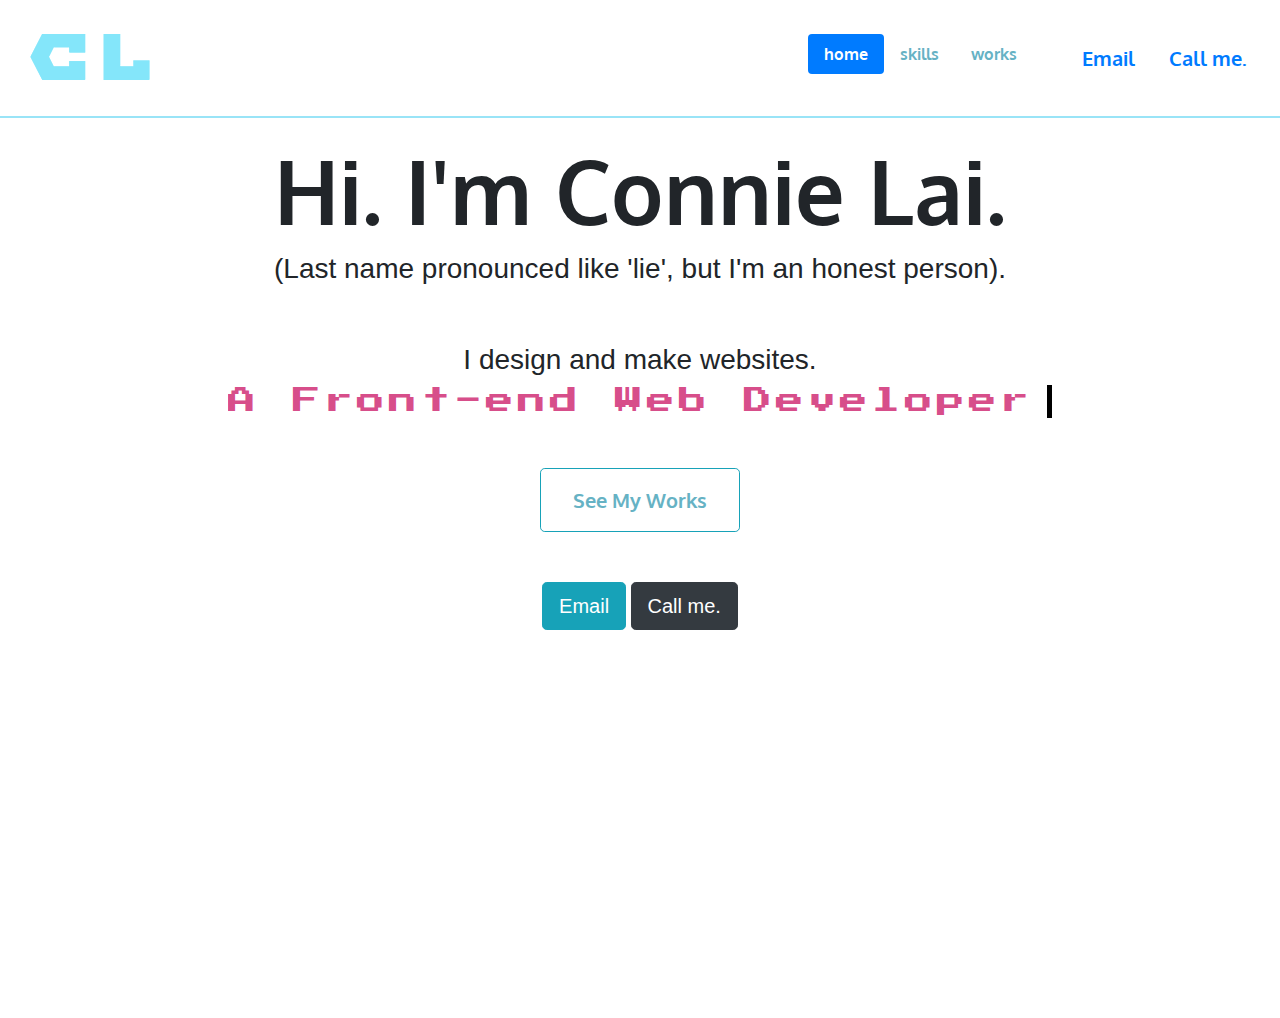
<file: index.html>
<!DOCTYPE html>
<html lang="en">
<head>
  <meta charset="UTF-8">
  <meta name="viewport" content="width=device-width, initial-scale=1.0">
  <meta http-equiv="X-UA-Compatible" content="ie=edge">
  <title>Connie Lai | Front-end Developer</title>

  <link rel="shortcut icon" type="image/x-icon" href="img/myfavicon.ico">
  <!--BOOTSTRAP 4-->
  <link rel="stylesheet" href="https://maxcdn.bootstrapcdn.com/bootstrap/4.0.0/css/bootstrap.min.css" integrity="sha384-Gn5384xqQ1aoWXA+058RXPxPg6fy4IWvTNh0E263XmFcJlSAwiGgFAW/dAiS6JXm" crossorigin="anonymous">
  <!--font awesome 5-->
  <link rel="stylesheet" href="https://use.fontawesome.com/releases/v5.2.0/css/all.css" integrity="sha384-hWVjflwFxL6sNzntih27bfxkr27PmbbK/iSvJ+a4+0owXq79v+lsFkW54bOGbiDQ" crossorigin="anonymous">
  <link rel="stylesheet" href="css/styles.css">
</head>
<body>

    <!--nav-->
    <nav id="navbar" class="navbar navbar-light bg-white sticky-top">
      <a class="navbar-brand" href="index.html">
      </a>
      <ul class="nav nav-pills">
    
        <li class="nav-item">
            <a class="nav-link active" href="index.html"><i class="fas fa-2x fa-home"></i> home</a>
        </li>
        <li class="nav-item"><a href="skills.html" class="nav-link"><i class="fas fa-2x fa-wrench"></i> skills</a></li>
        <li class="nav-item">
          <a class="nav-link" href="projects.html"><i class="fas fa-2x fa-folder-open"></i> works</a>
        </li>
    
        <li class="nav-item">
          <a class="nav-link" href="contact.html"><i class="fas fa-2x fa-user-circle"></i></a>
        </li>
        <li class="nav-item">
            <button class="btn btn-link btn-lg nav-link"><a href="mailto:connielion011@gmail.com">Email</a></button>
        </li>
        <li class="nav-item">
            <button class="btn btn-link btn-lg nav-link"><a href="tel:+15592816498">Call me.</a></button>
        </li>   
      </ul>
    </nav>


<!--content-->


  <!--home-->
  <div class="container-fluid home" id="home">
      <div class="row">
        <div class="col-lg text-center intro">


          <h1 class="o400 hi display-2">Hi. I'm Connie Lai.</h1>

            <h3 class="lie">(Last name pronounced like 'lie', but I'm an honest person).</h3>

        <!--end col-->
        </div>
      </div>

      <div class="row text-center top-pad">
        <div class="col-8 offset-2">
          <div class="typing">
              <h1 class="hidden-nm underline">Front-end Developer.</h1>
              <h3>I design and make websites.</h3>
              <h2 class="ps2p typed">A Front-end Web Developer :D.</h2>
              
          </div>
        </div>
      </div>
      <!--view portfolio btn-->
      <div class="row top-pad">
        <button class="btn btn-lg btn-outline-info  mx-auto d-block ">
            <a class="nav-link" href="projects.html"><i class="fas fa-chevron-circle-right"></i> See My Works <i class="fas fa-chevron-circle-left"></i></a>
        </button>
      </div>
      <div class="row top-pad">
          <div class="col-lg text-center">
            
              <!--<ul class="list-group mx-auto d-block">
                  <li class="list-group-item"><span class="bold">Email me:</span><a href="mailto:connielion011@gmail.com"> connielion011@gmail.com</a></li>
                  <li class="list-group-item"><span class="bold">Phone:</span> <a href="tel:+15592816498"> 559-281-6498</a></li>
              </ul>-->
              <a class="btn btn-info btn-lg" href="mailto:connielion011@gmail.com">Email</a>
              <a class="btn btn-dark btn-lg" href="tel:+15592816498">Call me.</a>
          </div>
      </div>
    
  </div>
  <!--end home sect-->



</div>
<!--end contact container-->


  <!--scripts-->

<script src="https://code.jquery.com/jquery-3.2.1.slim.min.js" integrity="sha384-KJ3o2DKtIkvYIK3UENzmM7KCkRr/rE9/Qpg6aAZGJwFDMVNA/GpGFF93hXpG5KkN" crossorigin="anonymous"></script>
<script src="https://cdnjs.cloudflare.com/ajax/libs/popper.js/1.12.9/umd/popper.min.js" integrity="sha384-ApNbgh9B+Y1QKtv3Rn7W3mgPxhU9K/ScQsAP7hUibX39j7fakFPskvXusvfa0b4Q" crossorigin="anonymous"></script>
<script src="https://maxcdn.bootstrapcdn.com/bootstrap/4.0.0/js/bootstrap.min.js" integrity="sha384-JZR6Spejh4U02d8jOt6vLEHfe/JQGiRRSQQxSfFWpi1MquVdAyjUar5+76PVCmYl" crossorigin="anonymous"></script>

<script src="js/script.js"></script>


</body>
</html>
</file>
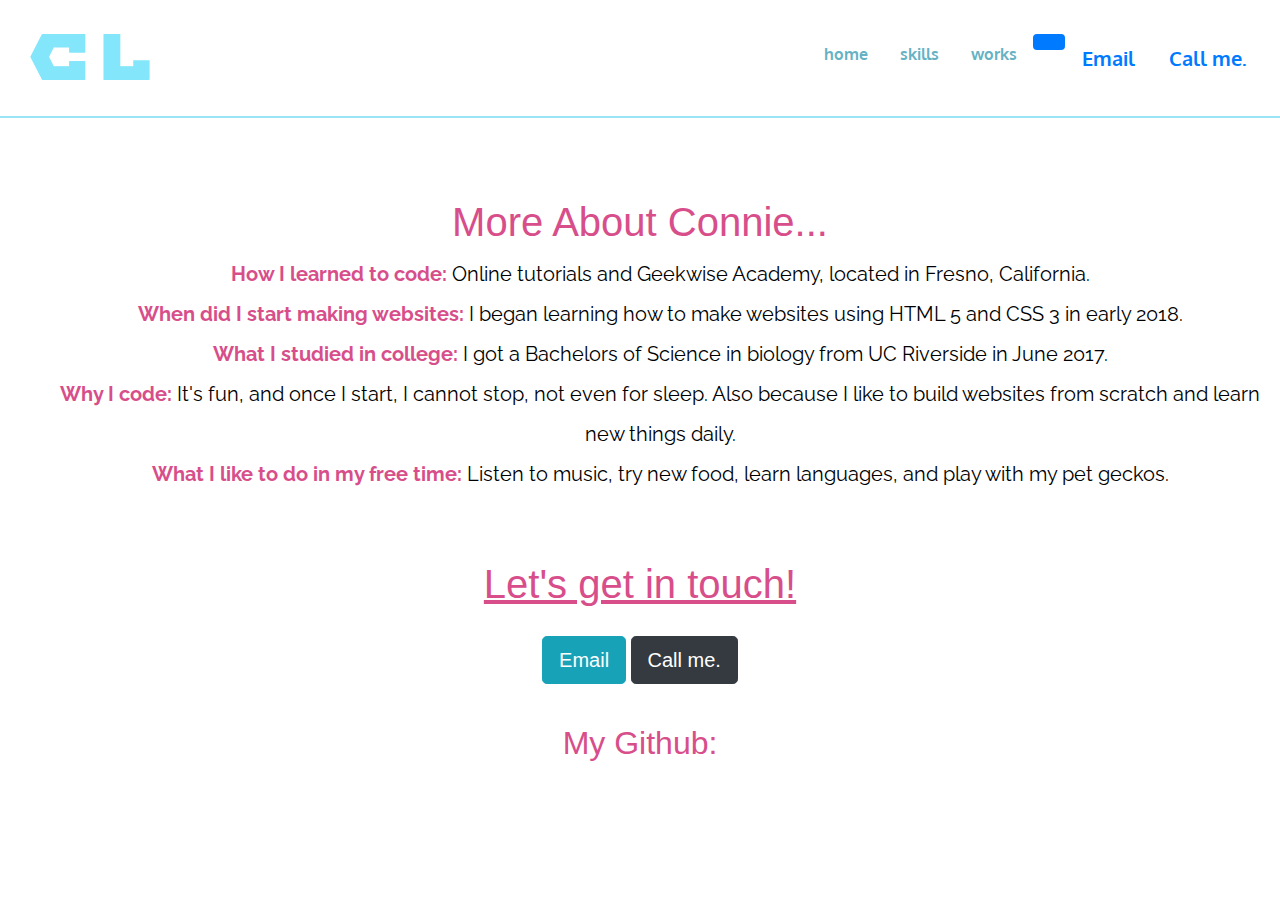
<file: contact.html>
<!DOCTYPE html>
<html lang="en">
<head>
  <meta charset="UTF-8">
  <meta name="viewport" content="width=device-width, initial-scale=1.0">
  <meta http-equiv="X-UA-Compatible" content="ie=edge">
  <title>Connie Lai | Front-end Developer</title>


  <link rel="shortcut icon" type="image/x-icon" href="img/myfavicon.ico">
  <!--BOOTSTRAP 4-->
  <link rel="stylesheet" href="https://maxcdn.bootstrapcdn.com/bootstrap/4.0.0/css/bootstrap.min.css" integrity="sha384-Gn5384xqQ1aoWXA+058RXPxPg6fy4IWvTNh0E263XmFcJlSAwiGgFAW/dAiS6JXm" crossorigin="anonymous">
  <!--font awesome 5-->
  <link rel="stylesheet" href="https://use.fontawesome.com/releases/v5.2.0/css/all.css" integrity="sha384-hWVjflwFxL6sNzntih27bfxkr27PmbbK/iSvJ+a4+0owXq79v+lsFkW54bOGbiDQ" crossorigin="anonymous">
  <link rel="stylesheet" href="css/styles.css">
</head>
<body>

<!--nav-->
<nav id="navbar" class="navbar navbar-light bg-white sticky-top">
    <a class="navbar-brand" href="index.html">
    </a>
    <ul class="nav nav-pills">
  
      <li class="nav-item">
          <a class="nav-link" href="index.html"><i class="fas fa-2x fa-home"></i> home</a>
      </li>
      <li class="nav-item"><a href="skills.html" class="nav-link"><i class="fas fa-2x fa-wrench"></i> skills</a></li>
      <li class="nav-item">
        <a class="nav-link" href="projects.html"><i class="fas fa-2x fa-folder-open"></i> works</a>
      </li>
  
      <li class="nav-item">
        <a class="nav-link active" href="contact.html"><i class="fas fa-2x fa-user-circle"></i></a>
      </li>
      <li class="nav-item">
          <button class="btn btn-link btn-lg nav-link"><a href="mailto:connielion011@gmail.com">Email</a></button>
      </li>
      <li class="nav-item">
          <button class="btn btn-link btn-lg nav-link"><a href="tel:+15592816498">Call me.</a></button>
      </li> 
  
    </ul>
  </nav>


<!--contact-->
<div class="container-fluid sect-padding contact" id="contact">
  <div class="row">
    <div class="col-lg text-center">

      <h1 class="text-center">More About Connie...</h1>

      <ul class="text-center about-list black-text raleway">
        <li class="text-center">
            <span class="pink bold">How I learned to code:</span>
           Online tutorials and Geekwise Academy, located in Fresno, California.</li>
        <li class="text-center">
          <span class="pink bold"> When did I start making websites:</span>
          I began learning how to make websites using HTML 5 and CSS 3 in early 2018. 
        </li>
        <li class="text-center">
            <span class="pink bold">What I studied in college:</span>
          I got a Bachelors of Science in biology from UC Riverside in June 2017.
        </li>
        <li class="text-center">
            <span class="pink bold">Why I code:</span>
            It's fun, and once I start, I cannot stop, not even for sleep. Also because I like to build
            websites from scratch and learn new things daily. 
        </li>
        <li class="text-center"> 
          <span class="pink bold">What I like to do in my free time:</span> 
          Listen to music, try new food, learn languages, and play with my pet geckos.
        </li>
      </ul>

    </div>
  </div>
  
  <div class="row">
      <div class="col-lg text-center">
          <h1 class="underline top-pad">Let's get in touch!</h1>
      </div>
  </div>

  <div class="row contact-info-row sect-padding">
      <div class="col-lg text-center">
        
          <!--<ul class="list-group mx-auto d-block">
              <li class="list-group-item"><span class="bold">Email me:</span><a href="mailto:connielion011@gmail.com"> connielion011@gmail.com</a></li>
              <li class="list-group-item"><span class="bold">Phone:</span> <a href="tel:+15592816498"> 559-281-6498</a></li>
          </ul>-->
          <a class="btn btn-info btn-lg" href="mailto:connielion011@gmail.com">Email</a>
          <a class="btn btn-dark btn-lg" href="tel:+15592816498">Call me.</a>
      </div>
  </div>
  <div class="row">
    <div class="col-lg text-center">
      <div class="container icon-container sect-padding">
        <h2 class="text-center">My Github:</h2>
        <a href="https://github.com/connielion"><i class="fab fa-github fa-5x"></i></a>
        
      </div>
    </div>
  </div>

</div>
<!--end contact container-->


  <!--scripts-->

<script src="https://code.jquery.com/jquery-3.2.1.slim.min.js" integrity="sha384-KJ3o2DKtIkvYIK3UENzmM7KCkRr/rE9/Qpg6aAZGJwFDMVNA/GpGFF93hXpG5KkN" crossorigin="anonymous"></script>
<script src="https://cdnjs.cloudflare.com/ajax/libs/popper.js/1.12.9/umd/popper.min.js" integrity="sha384-ApNbgh9B+Y1QKtv3Rn7W3mgPxhU9K/ScQsAP7hUibX39j7fakFPskvXusvfa0b4Q" crossorigin="anonymous"></script>
<script src="https://maxcdn.bootstrapcdn.com/bootstrap/4.0.0/js/bootstrap.min.js" integrity="sha384-JZR6Spejh4U02d8jOt6vLEHfe/JQGiRRSQQxSfFWpi1MquVdAyjUar5+76PVCmYl" crossorigin="anonymous"></script>

<script src="js/script.js"></script>


</body>
</html>
</file>
<file: css/styles.css>
@import url('https://fonts.googleapis.com/css?family=Oxygen:400,700|Raleway');
@import url('https://fonts.googleapis.com/css?family=Press+Start+2P');
/* ======fonts====== */
.oxygen {
  font-family: 'Oxygen', sans-serif;
}

.o400 {
  font-family: 'Oxygen', sans-serif;
  font-weight: 700;
}

.raleway {
  font-family: 'Raleway', sans-serif;
}

.ps2p{
  font-family: 'Press Start 2P', cursive;
}

.twenty {
  font-size: 20px;
}

.txt-bbg {
  background-color: rgba(0,0,0,0.5);
}

.underline {
  text-decoration: underline;
}

.bold {
  font-weight: bold;
}

.white-text {
  color: #fff;
}

.black-text {
  color: #000;
}

.pink {
  color: #D74E8A;
}

/* ===border=== */
.round {
  border-radius: 50%;
}
.border-b {
  border: 2px solid #000;
}

.border-top {
  border-top: 2px solid #D74E8A;
}

/* all */

body {
  position: relative;
}

.sect-padding {
  padding-top: 20px;
  padding-bottom: 20px;
}

.top-pad {
  margin-top: 50px;
}



/* ===nav=== */


.navbar-brand {
  position: relative;
  background-image: url("../img/logo2.png");
  background-position: center;
  background-repeat: no-repeat;
  height: 100px;
  width: 150px;
}

.nav-link {
    font-family: 'Oxygen', sans-serif;
    font-weight: bolder;
    color: #66b2c4;
}
.nav-item {

    border-radius: 20px;
}
.nav-item:active {
  background-color: #4bacb8;
}
.navbar {
  border-bottom: 2px solid #99e4f7;
}

/* ===content=== */
.home {
  padding-top: 20px;
  padding-bottom: 20px;
  height: 100vh;
}

.hidden-nm {
  color: #D74E8A;
}

.typing h2 {
  overflow: hidden;
  color: #D74E8A;
  white-space: nowrap; /* Keeps the content on a single line */
  margin: 0 auto;
  border-right: .2em solid black;
  letter-spacing: .15em;
  animation:
  typing-effect 4.5s steps(30, end),
  blinking-caret .5s step-end infinite;
  font-size: 28px;
}

.skill {
  margin-top: 80px;

}

.skill-icons {
  display: flex;
  flex-direction: row;
}
.fab {
  padding: 20px;
}

/* proj section */
.projects {
  background-color: #fff;
  color: #f44e96;
  padding-top: 20px;
  

}
.border {
  border: 1px solid #f44e96;
}

.proj-cards {
  color: black;
}

.contact {
  padding-top: 80px;
  padding-bottom: 80px;
  background-color: #fff;
  color: #D74E8A;
  
}
.about-list {
  list-style: none;
  font-size: 20px;
  line-height: 200%;
}



/* ===btn & icons== */

/* ===img ===*/


/* ===query & animation */

@keyframes typing-effect {
  from { width: 0 }
  to { width: 100% }
}

@keyframes blink-caret {
  from, to { border-color: transparent }
  50% { border-color: orange }
}

/* when width is less than 600px */
@media only screen and (max-width: 600px) {
  .home {
    padding-top: 20px;
  }
  .hi {
    font-size: 38px;
    color: #D74E8A;
  }
  .typing h2 {
    display: none;
  }
  .nav-pills {
    display: flex;
    flex-direction: row;
    flex-wrap: wrap;
  }


}
@media only screen and (min-width: 600px) {
  
  .typing h1 {
    display: none;
  }


}
</file>
